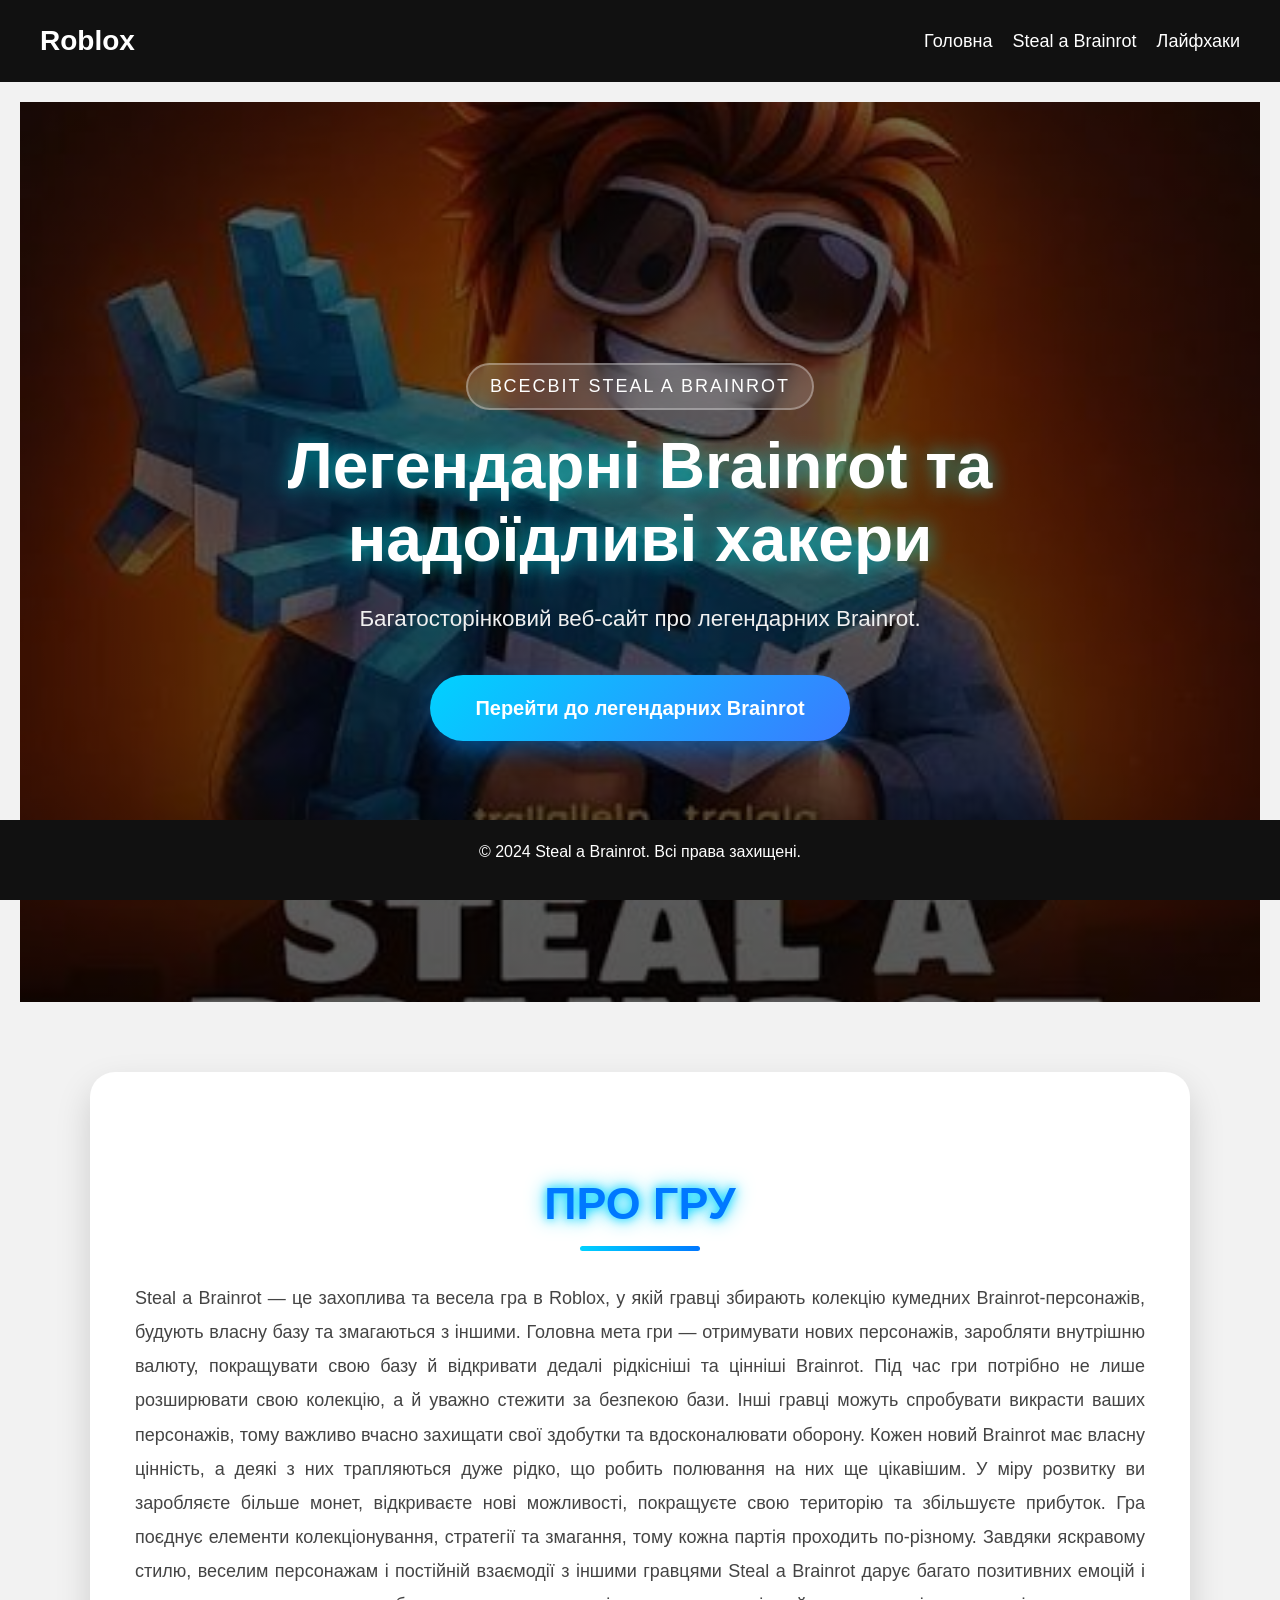
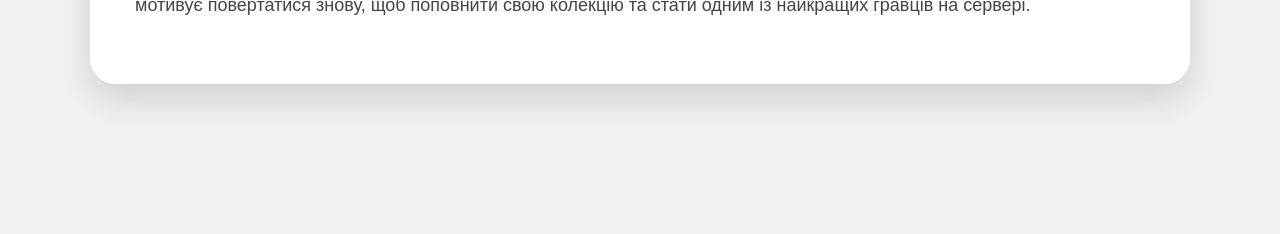
<file: index.html>
<!DOCTYPE html>
<html lang="uk">
<head>
    <meta charset="UTF-8">
    <meta name="viewport" content="width=device-width, initial-scale=1.0">
    <title>Головна</title>
    <!-- Bootstrap -->
    <link href="https://cdn.jsdelivr.net/npm/bootstrap@5.3.7/dist/css/bootstrap.min.css" rel="stylesheet">
    <link rel="stylesheet" href="style.css">


</head>
<body>

<header class="topbar">
    <a class="logo" href="index.html">Roblox</a>

    <nav class="nav">
        <a href="index.html">Головна</a>
        <a href="hero.html">Steal a Brainrot</a>
        <a href="about.html">Лайфхаки</a>
    </nav>
</header>

<main>
    <section class="main-hero">
        <p class="kicker">Всесвіт Steal a Brainrot</p>

        <h1>Легендарні Brainrot та надоїдливі хакери</h1>

        <p class="lead">
            Багатосторінковий веб-сайт про легендарних Brainrot.
        </p>

        <a class="button" href="hero.html">
            Перейти до легендарних Brainrot
        </a>
    </section>
    <div class="content">
        <h2>Про гру</h2>
        <p>
Steal a Brainrot — це захоплива та весела гра в Roblox, у якій гравці збирають колекцію кумедних Brainrot-персонажів, будують власну базу та змагаються з іншими. Головна мета гри — отримувати нових персонажів, заробляти внутрішню валюту, покращувати свою базу й відкривати дедалі рідкісніші та цінніші Brainrot.

Під час гри потрібно не лише розширювати свою колекцію, а й уважно стежити за безпекою бази. Інші гравці можуть спробувати викрасти ваших персонажів, тому важливо вчасно захищати свої здобутки та вдосконалювати оборону. Кожен новий Brainrot має власну цінність, а деякі з них трапляються дуже рідко, що робить полювання на них ще цікавішим.

У міру розвитку ви заробляєте більше монет, відкриваєте нові можливості, покращуєте свою територію та збільшуєте прибуток. Гра поєднує елементи колекціонування, стратегії та змагання, тому кожна партія проходить по-різному. Завдяки яскравому стилю, веселим персонажам і постійній взаємодії з іншими гравцями Steal a Brainrot дарує багато позитивних емоцій і мотивує повертатися знову, щоб поповнити свою колекцію та стати одним із найкращих гравців на сервері.
        </p>

</div>


</main>
<footer class="footer">
    <p>&copy; 2024 Steal a Brainrot. Всі права захищені.</p>
</footer>

</body>
</html>
</file>
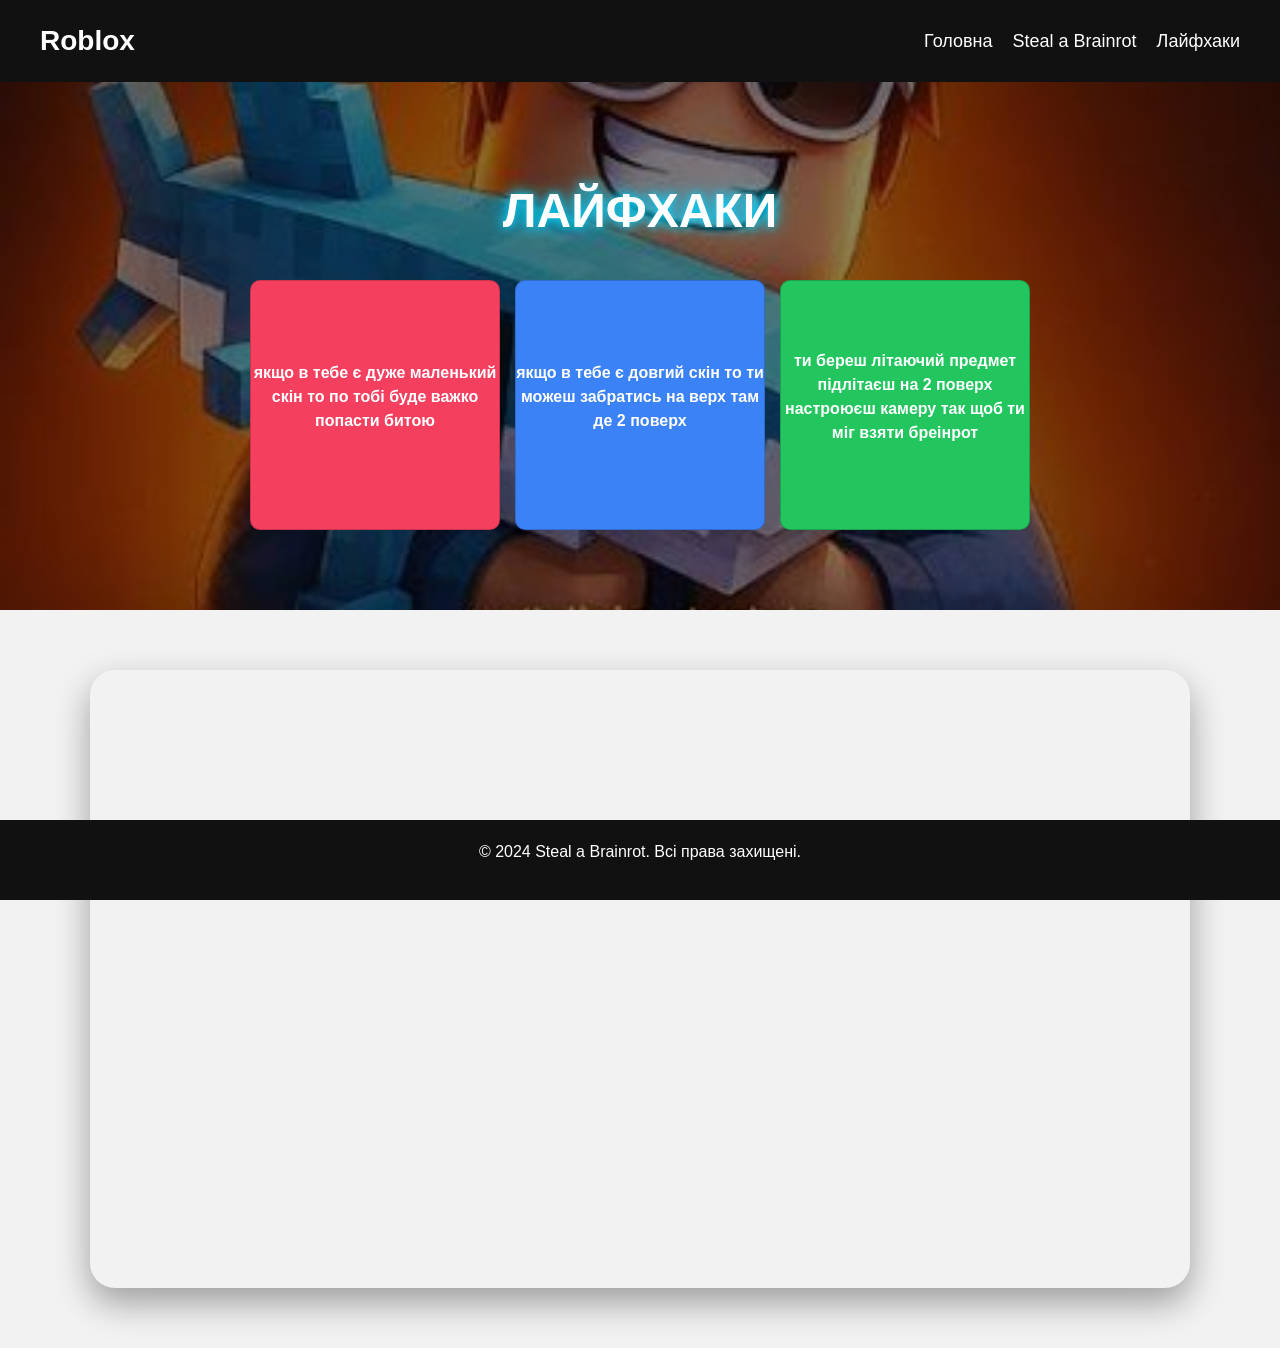
<file: about.html>
<!DOCTYPE html>
<html lang="uk">
<head>
    <meta charset="UTF-8">
    <meta name="viewport" content="width=device-width, initial-scale=1.0">
    <title>Головна</title>
    <!-- Bootstrap -->
    <link href="https://cdn.jsdelivr.net/npm/bootstrap@5.3.7/dist/css/bootstrap.min.css" rel="stylesheet">
    <link rel="stylesheet" href="style.css">


</head>
<body>

<header class="topbar">
    <a class="logo" href="index.html">Roblox</a>


    <nav class="nav">
        <a href="index.html">Головна</a>
        <a href="hero.html">Steal a Brainrot</a>
        <a href="about.html">Лайфхаки</a>
    </nav>
  
</header>

<main class="poto">
<h2>Лайфхаки</h2>
<div class="cards">
    <div class="card red">
        <p class="tip">якщо в тебе є дуже маленький скін то по тобі буде важко попасти битою </p>
      
    </div>
    <div class="card blue">
        <p class="tip">якщо в тебе є довгий скін то ти можеш забратись на верх там де 2 поверх</p>
     
    </div>
    <div class="card green">
        <p class="tip">ти береш літаючий предмет підлітаєш на 2 поверх настроюєш камеру так щоб ти міг взяти бреінрот</p>
   
    </div>
</div></main>
<iframe width="1015" height="571" src="https://www.youtube.com/embed/-F_TVlJJwFY" title="STEALING THE GREATEST ITEMS EVER... *CRAZY LUCK* Steal a Brainrot ROBLOX!" frameborder="0" allow="accelerometer; autoplay; clipboard-write; encrypted-media; gyroscope; picture-in-picture; web-share" referrerpolicy="strict-origin-when-cross-origin" allowfullscreen></iframe>

<footer class="footer">
    <p>&copy; 2024 Steal a Brainrot. Всі права захищені.</p>
</footer>

</body>
</html>
</file>
<file: style.css>
*
{
    margin: 0;
    padding: 0;
    box-sizing: border-box;
}

body{
    font-family: Arial, sans-serif;
    background: #f2f2f2;
    color: #222;
}

/* Шапка */
main{
    padding: 20px;
    margin-bottom: 60px; /* Додатковий відступ для футера */
}

.topbar{
    background: #111;
    padding: 20px 40px;
    display: flex;
    justify-content: space-between;
    align-items: center;
}

.logo{
    color: white;
    text-decoration: none;
    font-size: 28px;
    font-weight: bold;
}

.nav a{
    color: white;
    text-decoration: none;
    margin-left: 20px;
    font-size: 18px;
}

.nav a:hover{
    color: #00c3ff;
}

/* Hero */
.main-hero{
    height: 100vh;
    background:
        linear-gradient(rgba(0,0,0,.55), rgba(0,0,0,.65)),
        url("img/images.jpg") center/cover no-repeat;

    display: flex;
    flex-direction: column;
    justify-content: center;
    align-items: center;
    text-align: center;

    padding: 20px;
    color: white;
}

.kicker{
    display: inline-block;
    padding: 8px 22px;
    background: rgba(255,255,255,.15);
    backdrop-filter: blur(10px);
    border: 2px solid rgba(255,255,255,.3);
    border-radius: 50px;
    font-size: 18px;
    letter-spacing: 2px;
    text-transform: uppercase;
    margin-bottom: 20px;
}

.main-hero h1{
    max-width: 900px;
    font-size: 4rem;
    font-weight: 900;
    line-height: 1.15;
    text-shadow: 0 0 20px rgba(0,255,255,.6);
    margin-bottom: 25px;
}

.lead{
    max-width: 650px;
    font-size: 1.4rem;
    color: #f0f0f0;
    margin-bottom: 40px;
}

/* КНОПКА */

.button{
    display: inline-block;
    padding: 18px 45px;
    background: linear-gradient(135deg,#00d2ff,#3a7bff);
    color: white;
    text-decoration: none;
    border-radius: 50px;
    font-size: 20px;
    font-weight: bold;
    transition: .35s;
    box-shadow: 0 10px 25px rgba(0,140,255,.45);
}

.button:hover{
    transform: translateY(-6px) scale(1.05);
    box-shadow: 0 15px 35px rgba(0,140,255,.7);
}

/* ПРО ГРУ */

.content{
    max-width: 1100px;
    margin: 70px auto;
    padding: 45px;
    background: white;
    border-radius: 25px;
    box-shadow: 0 15px 35px rgba(0,0,0,.15);
}

.content h2{
    text-align: center;
    font-size: 2.8rem;
    color: #0078ff;
    margin-bottom: 30px;
    position: relative;
}

.content h2::after{
    content: "";
    display: block;
    width: 120px;
    height: 5px;
    margin: 15px auto 0;
    border-radius: 10px;
    background: linear-gradient(to right,#00d2ff,#0078ff);
}

.content p{
    font-size: 18px;
    line-height: 1.9;
    color: #444;
    text-align: justify;
}
footer {
    background: #111;
    color: rgb(255, 255, 255);
    text-align: center;
    padding: 20px 0;
    position: fixed;
    bottom: 0;
    width: 100%;
}

.menu-item{
    width: 300px;
    background: #1d1d1d;
    border: 2px solid #ff9800;
    border-radius: 15px;
    overflow: hidden;
    text-align: center;
    transition: 0.3s;
}
/* From Uiverse.io by dylanharriscameron */ 
/* From Uiverse.io by kamehame-ha */ 
.cards {
  display: flex;
  flex-direction: row;
  gap: 15px;
  justify-content: center;
}

.cards .red {
  background-color: #f43f5e;
}

.cards .blue {
  background-color: #3b82f6;
}

.cards .green {
  background-color: #22c55e;
}
.cards .card {
  display: flex;
  align-items: center;
  justify-content: center;
  flex-direction: row;
  text-align: center;
  height: 250px; /* Нова висота */
  width: 250px;
  border-radius: 10px;
  color: white;
  cursor: pointer;
  transition: 400ms;
}

.cards .card p.tip {
  font-size: 1em;
  font-weight: 700;
}

.cards .card p.second-text {
  font-size: .7em;
}

.cards .card:hover {
  transform: scale(1.1);
}
.cards:hover > .card:not(:hover) {
  filter: blur(10px);
  transform: scale(0.9, 0.9);
}

.menu-item img{
    width: 100%;
    height: 140px;
    object-fit: cover;
}

.menu-item h3{
    font-size: 20px;
    color: #ffd700;
    margin: 10px;
}

.menu-item p{
    font-size: 14px;
    color: white;
    padding: 0 10px 15px;
}

.menu-item:hover{
    transform: scale(1.05);
    box-shadow: 0 0 15px orange;
}
.hero-menu{
    display: grid;
    grid-template-columns: repeat(4, minmax(220px, 1fr));
    gap: 20px;
    justify-content: center;
    padding: 20px;
}
iframe{
    display:block;
    width:90%;
    max-width:1100px;
    aspect-ratio:16/9;
    height:auto;
    margin:60px auto;
    border:none;
    border-radius:25px;
    box-shadow:0 15px 35px rgba(0,0,0,.35);
}

/* Фон секції */

.poto{
    background:
        linear-gradient(rgba(0,0,0,.45),rgba(0,0,0,.45)),
        url("img/images.jpg") center/cover no-repeat;
    padding:40px 0 80px;
}
h2{
    text-align:center;
    margin:60px 0 40px;
    font-size:3rem;
    font-weight:900;
    color:white;
    text-transform:uppercase;
    text-shadow:
        0 0 10px #00d4ff,
        0 0 20px #00d4ff;
}
</file>
